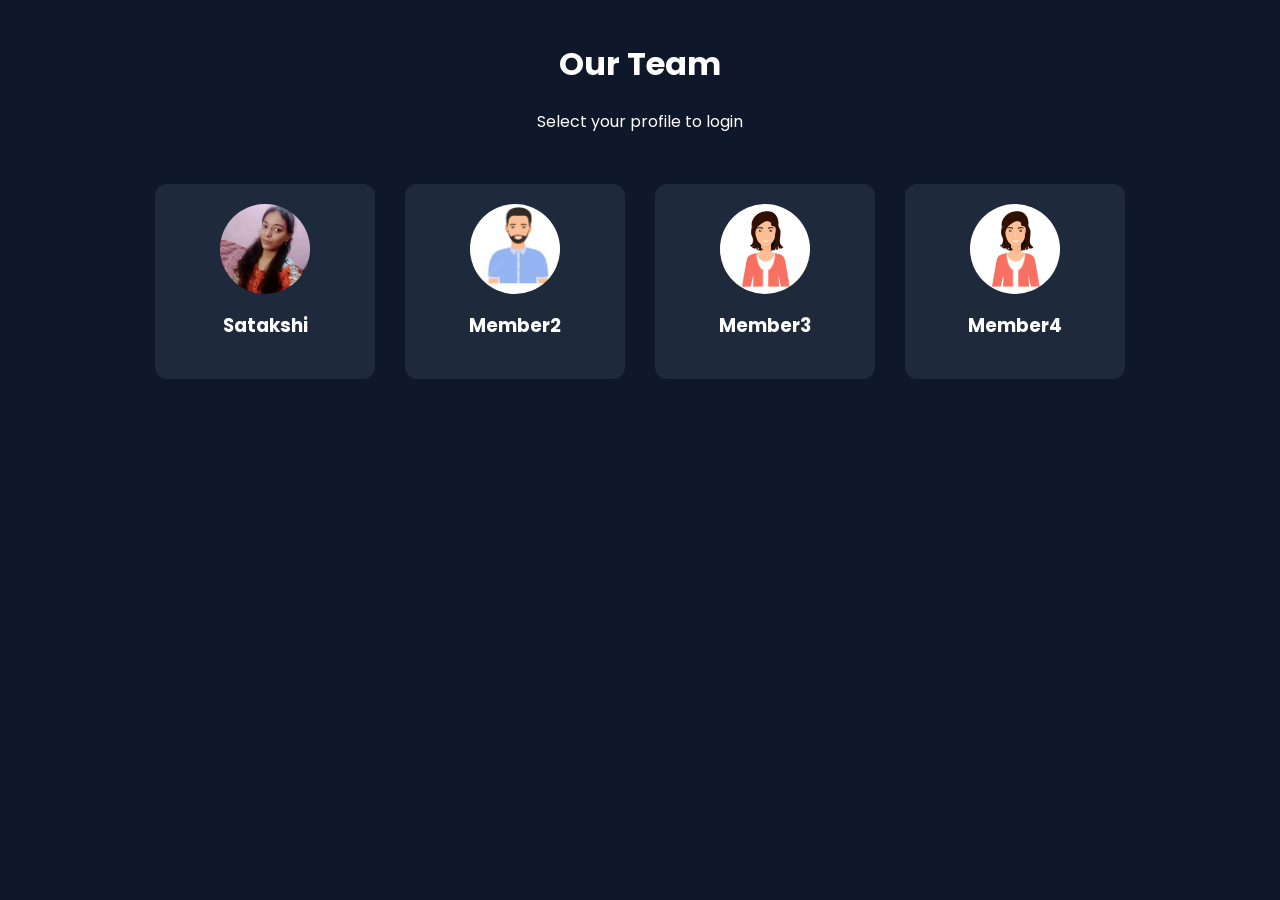
<file: index.html>
<!DOCTYPE html>
<html lang="en">

<head>

<meta charset="UTF-8">
<meta name="viewport" content="width=device-width, initial-scale=1.0">

<title>Team Members</title>

<link href="https://fonts.googleapis.com/css2?family=Poppins:wght@300;400;600&display=swap" rel="stylesheet">

<style>

body{
margin:0;
font-family:Poppins;
background:#0f172a;
color:white;
text-align:center;
}

h1{
margin-top:40px;
}

.team{
display:flex;
flex-wrap:wrap;
justify-content:center;
gap:30px;
margin-top:50px;
}

.member{
background:#1e293b;
padding:20px;
border-radius:12px;
width:180px;
transition:0.3s;
cursor:pointer;
}

.member:hover{
transform:translateY(-8px);
background:#334155;
}

.member img{
width:90px;
height:90px;
border-radius:50%;
object-fit:cover;
}

.member h3{
margin-top:10px;
}

a{
text-decoration:none;
color:white;
}

</style>

</head>

<body>

<h1>Our Team</h1>
<p>Select your profile to login</p>

<div class="team">

<a href="login.html">
<div class="member">
<img src="images/satakshi.jpg">
<h3>Satakshi</h3>
</div>
</a>

<a href="login.html">
<div class="member">
<img src="images/member2.png">
<h3>Member2</h3>
</div>
</a>

<a href="login.html">
<div class="member">
<img src="images/member3.png">
<h3>Member3</h3>
</div>
</a>

<a href="login.html">
<div class="member">
<img src="images/member4.png">
<h3>Member4</h3>
</div>
</a>



</div>

</body>
</html>
</file>
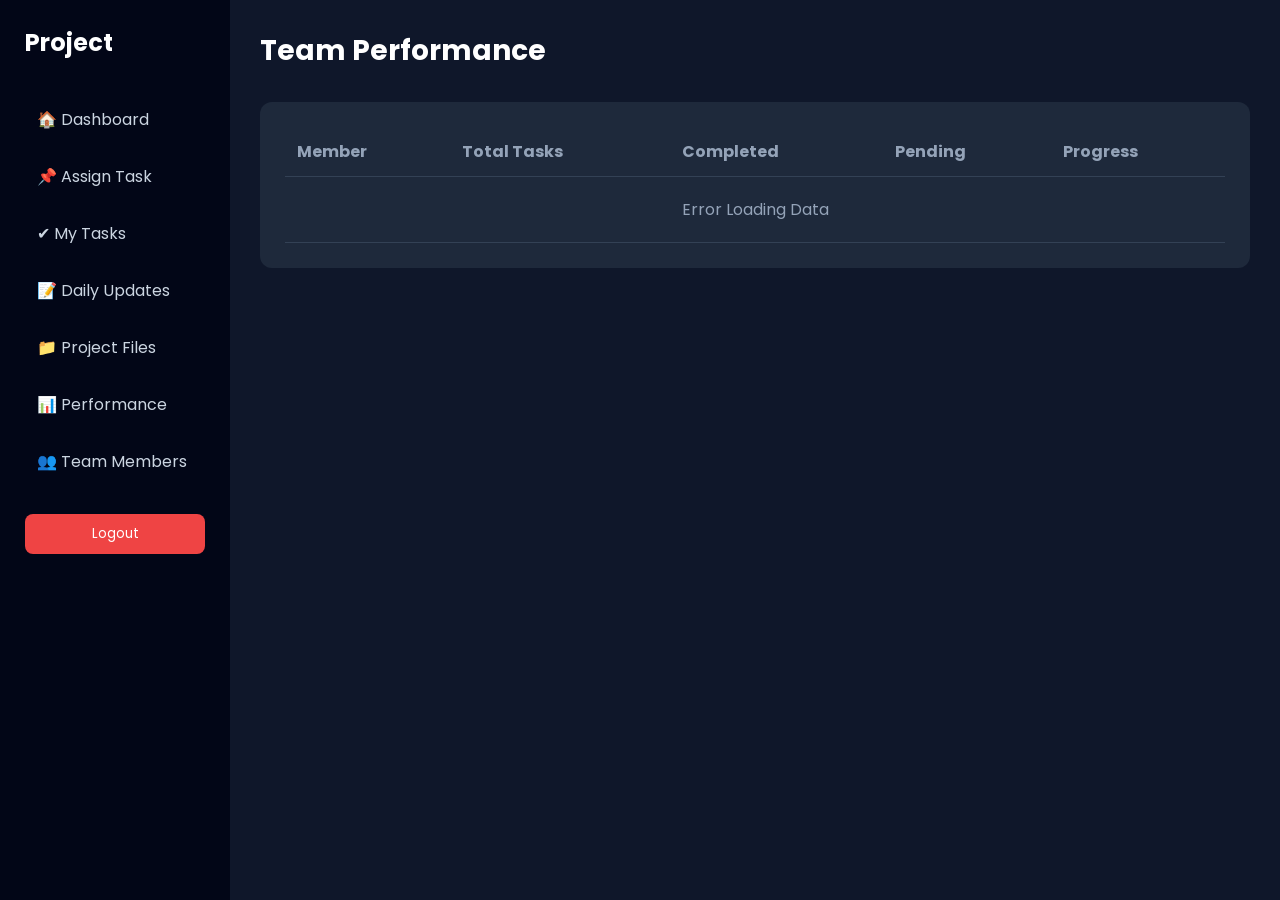
<file: admin_performance.html>
<!DOCTYPE html>
<html>
<head>

<title>Team Performance</title>

<link href="https://fonts.googleapis.com/css2?family=Poppins:wght@300;400;600&display=swap" rel="stylesheet">

<style>

*{
margin:0;
padding:0;
box-sizing:border-box;
font-family:Poppins;
}

body{
display:flex;
background:#0f172a;
color:white;
}

/* SIDEBAR */

.sidebar{
width:230px;
height:100vh;
background:#020617;
padding:25px;
position:fixed;
}

.sidebar h2{
margin-bottom:35px;
}

.sidebar a{
display:block;
padding:12px;
color:#cbd5e1;
text-decoration:none;
margin-bottom:8px;
border-radius:8px;
}

.sidebar a:hover{
background:#1e293b;
color:white;
}

.sidebar button{
margin-top:20px;
width:100%;
padding:10px;
border:none;
border-radius:8px;
background:#ef4444;
color:white;
cursor:pointer;
}

/* MAIN */

.main{
margin-left:230px;
padding:30px;
width:100%;
}

/* HEADER */

.header{
margin-bottom:30px;
}

.header h1{
font-size:28px;
}

/* TABLE */

.table-box{
background:#1e293b;
padding:25px;
border-radius:12px;
}

table{
width:100%;
border-collapse:collapse;
}

th{
text-align:left;
padding:12px;
color:#94a3b8;
border-bottom:1px solid #334155;
}

td{
padding:12px;
border-bottom:1px solid #334155;
}

.progress{
background:#334155;
border-radius:20px;
height:8px;
overflow:hidden;
}

.progress-bar{
height:8px;
background:#22c55e;
}

.no-data{
text-align:center;
padding:20px;
color:#94a3b8;
}

</style>

</head>

<body>

<!-- SIDEBAR -->

<div class="sidebar">

<h2>Project</h2>

<a href="dashboard.html">🏠 Dashboard</a>
<a href="assign_task.html">📌 Assign Task</a>
<a href="my_tasks.html">✔ My Tasks</a>
<a href="daily_update.html">📝 Daily Updates</a>
<a href="project_files.html">📁 Project Files</a>
<a href="admin_performance.html">📊 Performance</a>
<a href="team.html">👥 Team Members</a>

<button onclick="logout()">Logout</button>

</div>


<!-- MAIN -->

<div class="main">

<div class="header">
<h1>Team Performance</h1>
</div>

<div class="table-box">

<table>

<thead>

<tr>
<th>Member</th>
<th>Total Tasks</th>
<th>Completed</th>
<th>Pending</th>
<th>Progress</th>
</tr>

</thead>

<tbody id="performanceList">

<tr>
<td colspan="5" class="no-data">Loading...</td>
</tr>

</tbody>

</table>

</div>

</div>

<script>

var scriptURL="https://script.google.com/macros/s/AKfycbw9BIHeWBwXOfeZ85AevN2RK4JI6y8NDtvZ2gya2LXy2qzl2N71hmLXhl0qJBRPH_R_qQ/exec";


// LOAD PERFORMANCE DATA
var user = localStorage.getItem("username");

fetch(scriptURL+"?action=performance&username="+user)
.then(response => response.json())
.then(data => {

let html=""

if(data.length === 0){

html=`<tr><td colspan="5" class="no-data">No Performance Data Found</td></tr>`

}else{

data.forEach(p=>{

let percent = p.percent || 0

html+=`

<tr>

<td>${p.user}</td>

<td>${p.total}</td>

<td>${p.completed}</td>

<td>${p.pending}</td>

<td>

<div class="progress">
<div class="progress-bar" style="width:${percent}%"></div>
</div>

${percent}%

</td>

</tr>

`

})

}

document.getElementById("performanceList").innerHTML=html

})
.catch(error=>{

document.getElementById("performanceList").innerHTML=
`<tr><td colspan="5" class="no-data">Error Loading Data</td></tr>`

console.error(error)

})


// LOGOUT

function logout(){

var user = localStorage.getItem("username");

if(user){

fetch(scriptURL+"?action=logout&username="+user);

}

localStorage.removeItem("username");

window.location.href="login.html";

}

</script>

</body>
</html>
</file>
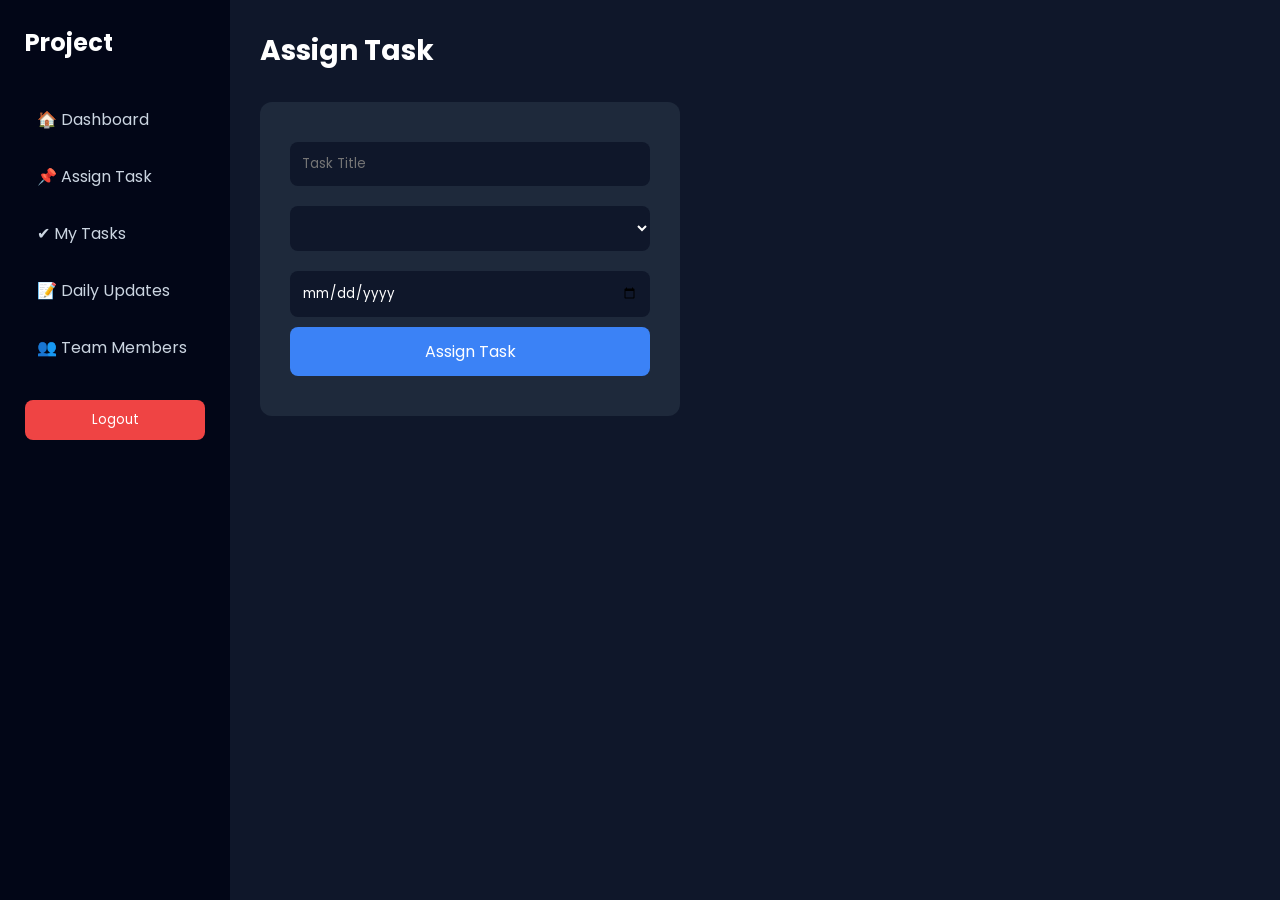
<file: assign_task.html>
<!DOCTYPE html>
<html>
<head>

<title>Assign Task</title>

<link href="https://fonts.googleapis.com/css2?family=Poppins:wght@300;400;600&display=swap" rel="stylesheet">

<style>

*{
margin:0;
padding:0;
box-sizing:border-box;
font-family:Poppins;
}

body{
display:flex;
background:#0f172a;
color:white;
}

/* SIDEBAR */

.sidebar{
width:230px;
height:100vh;
background:#020617;
padding:25px;
position:fixed;
}

.sidebar h2{
margin-bottom:35px;
}

.sidebar a{
display:block;
padding:12px;
color:#cbd5e1;
text-decoration:none;
margin-bottom:8px;
border-radius:8px;
}

.sidebar a:hover{
background:#1e293b;
color:white;
}

.sidebar button{
margin-top:20px;
width:100%;
padding:10px;
border:none;
border-radius:8px;
background:#ef4444;
color:white;
cursor:pointer;
}

/* MAIN */

.main{
margin-left:230px;
padding:30px;
width:100%;
}

/* HEADER */

.header{
margin-bottom:30px;
}

.header h1{
font-size:28px;
}

/* FORM BOX */

.form-box{
background:#1e293b;
padding:30px;
border-radius:12px;
width:420px;
}

.form-box input,
.form-box select{
width:100%;
padding:12px;
margin:10px 0;
border:none;
border-radius:8px;
background:#0f172a;
color:white;
}

.form-box button{
width:100%;
padding:12px;
border:none;
background:#3b82f6;
color:white;
border-radius:8px;
font-size:16px;
cursor:pointer;
}

.form-box button:hover{
background:#2563eb;
}

#msg{
margin-top:10px;
color:#22c55e;
}

</style>

</head>

<body>

<!-- SIDEBAR -->

<div class="sidebar">

<h2>Project</h2>

<a href="dashboard.html">🏠 Dashboard</a>
<a href="assign_task.html">📌 Assign Task</a>
<a href="my_tasks.html">✔ My Tasks</a>
<a href="daily_update.html">📝 Daily Updates</a>
<a href="team.html">👥 Team Members</a>

<button onclick="logout()">Logout</button>

</div>


<!-- MAIN -->

<div class="main">

<div class="header">

<h1>Assign Task</h1>

</div>

<div class="form-box">

<input id="taskTitle" placeholder="Task Title">

<select id="member"></select>

<input type="date" id="deadline">

<button onclick="assignTask()">Assign Task</button>

<p id="msg"></p>

</div>

</div>

<script>

var scriptURL="https://script.google.com/macros/s/AKfycbw9BIHeWBwXOfeZ85AevN2RK4JI6y8NDtvZ2gya2LXy2qzl2N71hmLXhl0qJBRPH_R_qQ/exec";


// LOAD TEAM MEMBERS FROM SHEET

fetch(scriptURL+"?action=members")

.then(res=>res.json())

.then(data=>{

let html=""

data.forEach(m=>{

html+=`<option value="${m.username}">${m.username}</option>`

})

document.getElementById("member").innerHTML=html

})


// ASSIGN TASK

function assignTask(){

var title=document.getElementById("taskTitle").value
var member=document.getElementById("member").value
var deadline=document.getElementById("deadline").value

fetch(scriptURL+"?action=assign&user="+member+"&task="+title+"&due="+deadline)

.then(res=>res.text())

.then(data=>{

document.getElementById("msg").innerHTML="Task Assigned Successfully"

document.getElementById("taskTitle").value=""
document.getElementById("deadline").value=""

})

}


// LOGOUT

function logout(){

var user = localStorage.getItem("username");

if(user){

fetch(scriptURL+"?action=logout&username="+user);

}

localStorage.removeItem("username");

window.location.href="login.html";

}

</script>

</body>
</html>
</file>
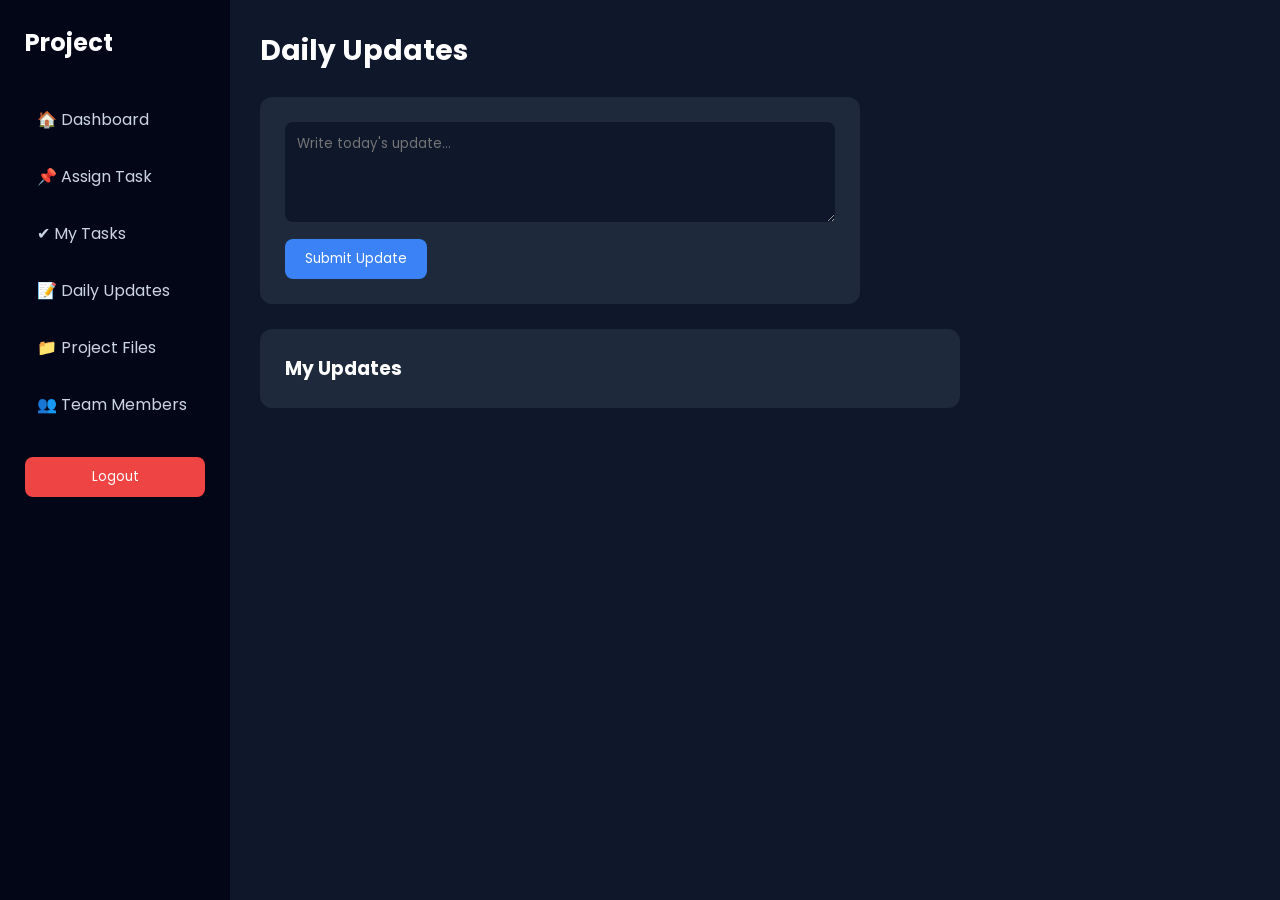
<file: daily_update.html>
<!DOCTYPE html>
<html>
<head>

<title>Daily Updates</title>

<link href="https://fonts.googleapis.com/css2?family=Poppins:wght@300;400;600&display=swap" rel="stylesheet">

<style>

*{
margin:0;
padding:0;
box-sizing:border-box;
font-family:Poppins;
}

body{
display:flex;
background:#0f172a;
color:white;
}

/* SIDEBAR */

.sidebar{
width:230px;
height:100vh;
background:#020617;
padding:25px;
position:fixed;
}

.sidebar h2{
margin-bottom:35px;
}

.sidebar a{
display:block;
padding:12px;
color:#cbd5e1;
text-decoration:none;
margin-bottom:8px;
border-radius:8px;
}

.sidebar a:hover{
background:#1e293b;
color:white;
}

.sidebar button{
margin-top:20px;
width:100%;
padding:10px;
border:none;
border-radius:8px;
background:#ef4444;
color:white;
cursor:pointer;
}

/* MAIN */

.main{
margin-left:230px;
padding:30px;
width:100%;
}

/* HEADER */

.header{
margin-bottom:25px;
}

.header h1{
font-size:28px;
}

/* UPDATE BOX */

.update-box{
background:#1e293b;
padding:25px;
border-radius:12px;
margin-bottom:25px;
max-width:600px;
}

.update-box textarea{
width:100%;
height:100px;
padding:12px;
border:none;
border-radius:8px;
background:#0f172a;
color:white;
margin-bottom:10px;
}

.update-box button{
padding:10px 20px;
border:none;
border-radius:8px;
background:#3b82f6;
color:white;
cursor:pointer;
}

.update-box button:hover{
background:#2563eb;
}

/* UPDATE LIST */

.update-list{
background:#1e293b;
padding:25px;
border-radius:12px;
max-width:700px;
}

.update-item{
padding:10px 0;
border-bottom:1px solid #334155;
}

.time{
font-size:12px;
color:#94a3b8;
margin-top:4px;
}

</style>

</head>

<body>

<!-- SIDEBAR -->

<div class="sidebar">

<h2>Project</h2>

<a href="dashboard.html">🏠 Dashboard</a>
<a href="assign_task.html">📌 Assign Task</a>
<a href="my_tasks.html">✔ My Tasks</a>
<a href="daily_update.html">📝 Daily Updates</a>
<a href="project_files.html">📁 Project Files</a>
<a href="team.html">👥 Team Members</a>

<button onclick="logout()">Logout</button>

</div>


<!-- MAIN -->

<div class="main">

<div class="header">
<h1>Daily Updates</h1>
</div>

<!-- UPDATE FORM -->

<div class="update-box">

<textarea id="updateText" placeholder="Write today's update..."></textarea>

<button onclick="submitUpdate()">Submit Update</button>

<p id="msg"></p>

</div>


<!-- UPDATE HISTORY -->

<div class="update-list">

<h3>My Updates</h3>

<div id="updateList"></div>

</div>

</div>

<script>

var scriptURL="https://script.google.com/macros/s/AKfycbw9BIHeWBwXOfeZ85AevN2RK4JI6y8NDtvZ2gya2LXy2qzl2N71hmLXhl0qJBRPH_R_qQ/exec";

let user = localStorage.getItem("username")


// LOAD UPDATES

function loadUpdates(){

fetch(scriptURL+"?action=updates&username="+user)

.then(res=>res.json())

.then(data=>{

let html=""

data.reverse().forEach(u=>{

html+=`

<div class="update-item">

<div>${u.update}</div>

<div class="time">${u.time}</div>

</div>

`

})

document.getElementById("updateList").innerHTML=html

})

}

loadUpdates()


// SUBMIT UPDATE

function submitUpdate(){

var text=document.getElementById("updateText").value

fetch(scriptURL+"?action=addUpdate&username="+user+"&update="+text)

.then(res=>res.text())

.then(data=>{

document.getElementById("msg").innerHTML="Update saved"

document.getElementById("updateText").value=""

loadUpdates()

})

}


// LOGOUT

function logout(){

var user = localStorage.getItem("username");

if(user){

fetch(scriptURL+"?action=logout&username="+user);

}

localStorage.removeItem("username");

window.location.href="login.html";

}

</script>

</body>
</html>
</file>
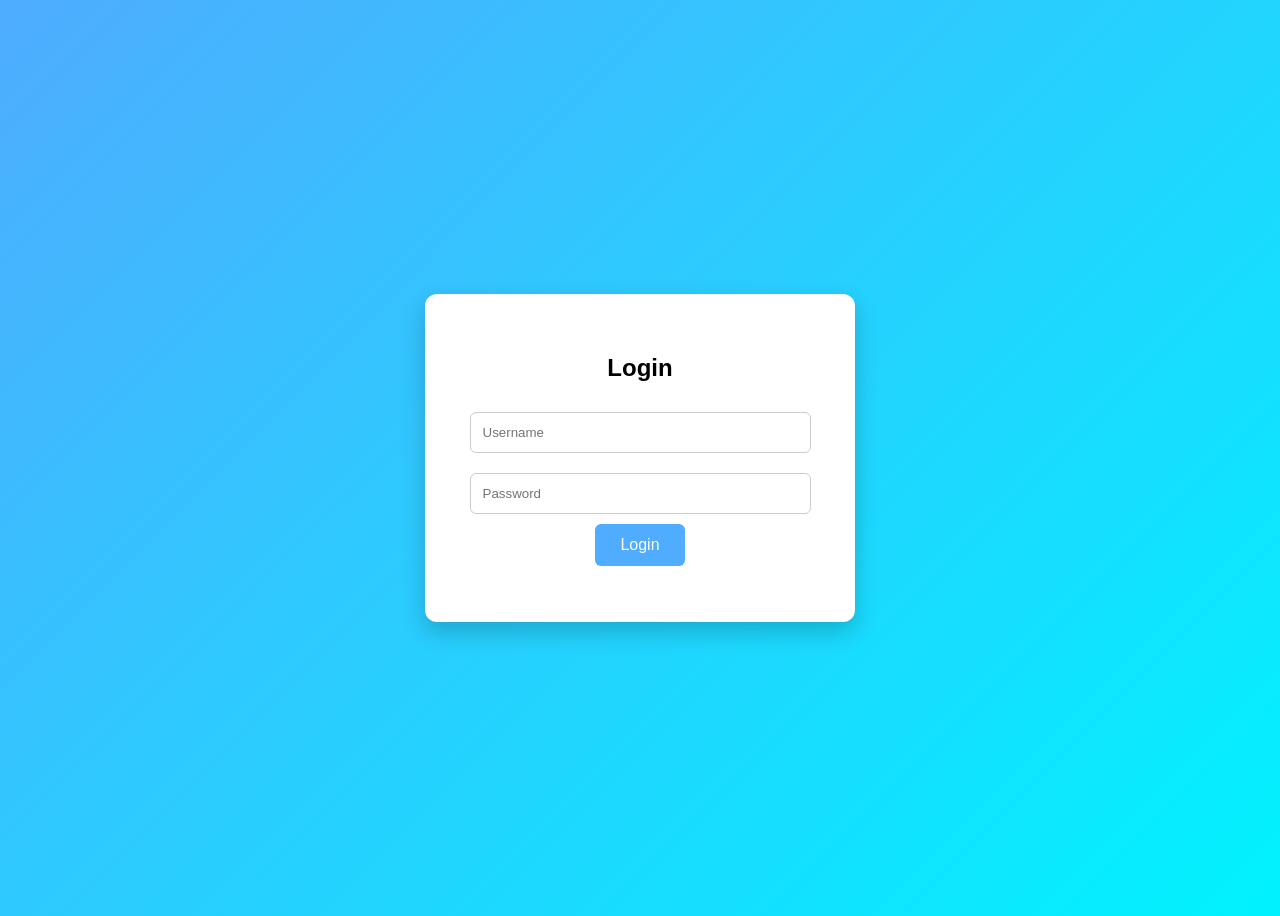
<file: login.html>
<!DOCTYPE html>

<html>
<head>
<title>Login</title>

<style>

body{
font-family:Arial;
background:linear-gradient(135deg,#4facfe,#00f2fe);
height:100vh;
display:flex;
justify-content:center;
align-items:center;
}

.box{
background:white;
padding:40px;
border-radius:12px;
width:350px;
text-align:center;
box-shadow:0 10px 25px rgba(0,0,0,0.2);
}

input{
width:90%;
padding:12px;
margin:10px 0;
border:1px solid #ccc;
border-radius:6px;
}

button{
background:#4facfe;
color:white;
border:none;
padding:12px 25px;
border-radius:6px;
cursor:pointer;
font-size:16px;
}

button:hover{
background:#2c8ef4;
}

</style>

</head>

<body>

<div class="box">

<h2>Login</h2>

<input type="text" id="loginUser" placeholder="Username" autocomplete="off">

<input type="password" id="loginPass" placeholder="Password" autocomplete="new-password">

<button onclick="login()">Login</button>

<p id="msg"></p>

</div>
<script>

var scriptURL="https://script.google.com/macros/s/AKfycbw9BIHeWBwXOfeZ85AevN2RK4JI6y8NDtvZ2gya2LXy2qzl2N71hmLXhl0qJBRPH_R_qQ/exec";

function login(){

var user=document.getElementById("loginUser").value.trim();
var pass=document.getElementById("loginPass").value.trim();

// ADMIN LOGIN
if(user=="admin" && pass=="123"){

document.getElementById("msg").innerHTML="Admin Login Successful 👑";

setTimeout(function(){
window.location.href="dashboard.html";
},1000);

return;
}

// API LOGIN VERIFY
fetch(scriptURL+"?action=login&username="+user+"&password="+pass)

.then(res=>res.text())

.then(data=>{

if(data=="success"){

localStorage.setItem("username",user);

document.getElementById("msg").innerHTML="Login Successful 🎉";



setTimeout(function(){
window.location.href="dashboard.html";
},1000);

}

else{

document.getElementById("msg").innerHTML="Invalid Username or Password ❌";

}

})

.catch(error=>{

document.getElementById("msg").innerHTML="Server Error ❌";

});

}

</script>
</body>
</html>
</file>
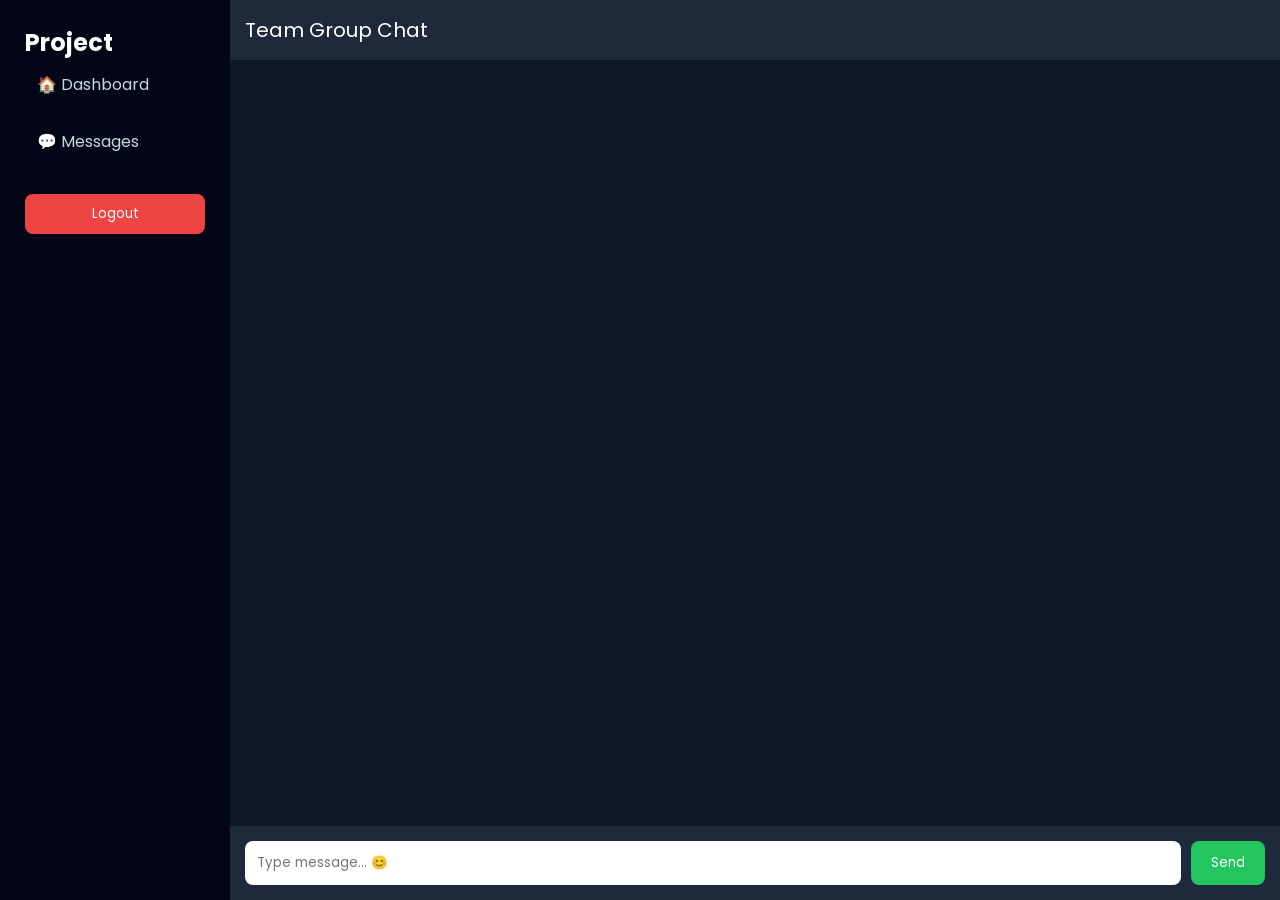
<file: messages.html>
<!DOCTYPE html>
<html>

<head>

<title>Team Chat</title>

<link href="https://fonts.googleapis.com/css2?family=Poppins:wght@300;400;600&display=swap" rel="stylesheet">

<style>

*{
margin:0;
padding:0;
box-sizing:border-box;
font-family:Poppins;
}

body{
display:flex;
background:#0f172a;
color:white;
}

/* SIDEBAR */

.sidebar{
width:230px;
height:100vh;
background:#020617;
padding:25px;
position:fixed;
}

.sidebar a{
display:block;
padding:12px;
color:#cbd5e1;
text-decoration:none;
margin-bottom:8px;
border-radius:8px;
}

.sidebar a:hover{
background:#1e293b;
color:white;
}

.sidebar button{
margin-top:20px;
width:100%;
padding:10px;
border:none;
border-radius:8px;
background:#ef4444;
color:white;
cursor:pointer;
}

/* MAIN */

.main{
margin-left:230px;
width:100%;
display:flex;
flex-direction:column;
height:100vh;
}

/* HEADER */

.header{
background:#1e293b;
padding:15px;
font-size:20px;
}

/* CHAT AREA */

.chat-box{
flex:1;
padding:20px;
overflow-y:auto;
display:flex;
flex-direction:column;
gap:12px;
background-image:url("https://i.imgur.com/6IUBKXG.png");
background-size:cover;
}

/* MESSAGE */

.message{
padding:10px 14px;
border-radius:10px;
max-width:60%;
font-size:14px;
}

.me{
background:#22c55e;
align-self:flex-end;
color:white;
}

.other{
background:#1e293b;
align-self:flex-start;
}

.username{
font-size:11px;
opacity:0.7;
margin-bottom:3px;
}

.time{
font-size:10px;
opacity:0.6;
text-align:right;
margin-top:4px;
}

/* INPUT */

.chat-input{
display:flex;
padding:15px;
background:#1e293b;
}

.chat-input input{
flex:1;
padding:12px;
border:none;
border-radius:8px;
margin-right:10px;
}

.chat-input button{
padding:12px 20px;
border:none;
border-radius:8px;
background:#22c55e;
color:white;
cursor:pointer;
}

/* MESSAGE BADGE */

.badge{
background:#22c55e;
color:white;
font-size:12px;
padding:3px 7px;
border-radius:50px;
margin-left:6px;
display:none;
}

</style>

</head>

<body>

<div class="sidebar">

<h2>Project</h2>

<a href="dashboard.html">🏠 Dashboard</a>

<a href="messages.html">
💬 Messages
<span id="msgCount" class="badge">0</span>
</a>

<button onclick="logout()">Logout</button>

</div>

<div class="main">

<div class="header">
Team Group Chat
</div>

<div class="chat-box" id="chatBox"></div>

<div class="chat-input">

<input id="msg" placeholder="Type message... 😊">

<button onclick="sendMessage()">Send</button>

</div>

</div>

<script>

var scriptURL="https://script.google.com/macros/s/AKfycbw9BIHeWBwXOfeZ85AevN2RK4JI6y8NDtvZ2gya2LXy2qzl2N71hmLXhl0qJBRPH_R_qQ/exec";

var username = localStorage.getItem("username");

var lastMessageTime="";
var unreadCount=0;


// RESET BADGE WHEN CHAT OPEN
localStorage.setItem("unreadMessages",0)
document.getElementById("msgCount").style.display="none"


// ASK NOTIFICATION PERMISSION
if(Notification.permission!=="granted"){
Notification.requestPermission()
}


function loadMessages(){

fetch(scriptURL+"?action=getMessages")

.then(res=>res.json())

.then(data=>{

let html=""

data.forEach(m=>{

let type=m.user===username ? "me":"other"

html+=`

<div class="message ${type}">

<div class="username">${m.user}</div>

<div>${m.message}</div>

<div class="time">${m.time}</div>

</div>

`

})

let box=document.getElementById("chatBox")

box.innerHTML=html

box.scrollTop=box.scrollHeight


// CHECK NEW MESSAGE
if(data.length>0){

let last=data[data.length-1]

if(last.time!=lastMessageTime && last.user!=username){

showNotification(last.user,last.message)

// INCREASE BADGE
unreadCount++

document.getElementById("msgCount").innerText=unreadCount
document.getElementById("msgCount").style.display="inline-block"

// SAVE FOR DASHBOARD
localStorage.setItem("unreadMessages",unreadCount)

}

lastMessageTime=last.time

}

})

}


function sendMessage(){

let msg=document.getElementById("msg").value.trim()

if(msg=="") return

fetch(scriptURL+"?action=sendMessage&username="+username+"&message="+encodeURIComponent(msg))

.then(()=>{

document.getElementById("msg").value=""

loadMessages()

})

}


function showNotification(user,msg){

if(Notification.permission==="granted"){

new Notification(user+" says:",{
body:msg,
icon:"https://cdn-icons-png.flaticon.com/512/733/733585.png"
})

}

}


setInterval(loadMessages,2000)

loadMessages()


document.getElementById("msg").addEventListener("keypress",function(e){

if(e.key==="Enter"){
sendMessage()
}

})


function logout(){

fetch(scriptURL+"?action=logout&username="+username)

localStorage.removeItem("username")

window.location.href="login.html"

}

</script>

</body>
</html>
</file>
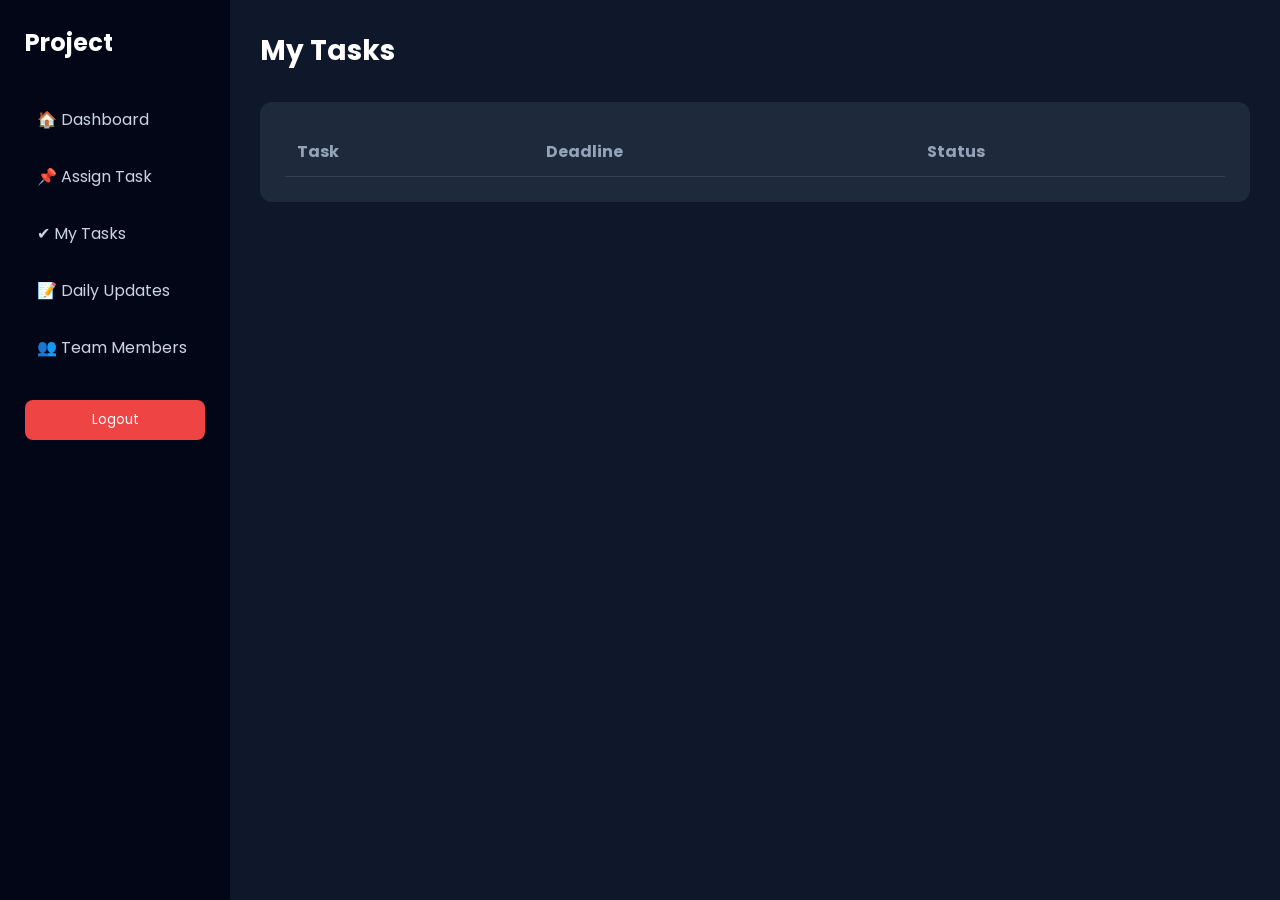
<file: my_tasks.html>
<!DOCTYPE html>
<html>
<head>

<title>My Tasks</title>

<link href="https://fonts.googleapis.com/css2?family=Poppins:wght@300;400;600&display=swap" rel="stylesheet">

<style>

*{
margin:0;
padding:0;
box-sizing:border-box;
font-family:Poppins;
}

body{
display:flex;
background:#0f172a;
color:white;
}

/* SIDEBAR */

.sidebar{
width:230px;
height:100vh;
background:#020617;
padding:25px;
position:fixed;
}

.sidebar h2{
margin-bottom:35px;
}

.sidebar a{
display:block;
padding:12px;
color:#cbd5e1;
text-decoration:none;
margin-bottom:8px;
border-radius:8px;
}

.sidebar a:hover{
background:#1e293b;
color:white;
}

.sidebar button{
margin-top:20px;
width:100%;
padding:10px;
border:none;
border-radius:8px;
background:#ef4444;
color:white;
cursor:pointer;
}

/* MAIN */

.main{
margin-left:230px;
padding:30px;
width:100%;
}

/* HEADER */

.header{
margin-bottom:30px;
}

.header h1{
font-size:28px;
}

/* TASK TABLE */

.task-box{
background:#1e293b;
padding:25px;
border-radius:12px;
}

table{
width:100%;
border-collapse:collapse;
}

th{
text-align:left;
padding:12px;
color:#94a3b8;
border-bottom:1px solid #334155;
}

td{
padding:12px;
border-bottom:1px solid #334155;
}

.status{
padding:5px 10px;
border-radius:20px;
font-size:12px;
}

.pending{
background:#f59e0b;
}

.complete{
background:#22c55e;
}

</style>

</head>

<body>

<!-- SIDEBAR -->

<div class="sidebar">

<h2>Project</h2>

<a href="dashboard.html">🏠 Dashboard</a>
<a href="assign_task.html">📌 Assign Task</a>
<a href="my_tasks.html">✔ My Tasks</a>
<a href="daily_update.html">📝 Daily Updates</a>
<a href="team.html">👥 Team Members</a>

<button onclick="logout()">Logout</button>

</div>


<!-- MAIN -->

<div class="main">

<div class="header">

<h1>My Tasks</h1>

</div>

<div class="task-box">

<table>

<thead>

<tr>
<th>Task</th>
<th>Deadline</th>
<th>Status</th>
</tr>

</thead>

<tbody id="taskList">

</tbody>

</table>

</div>

</div>

<script>

var scriptURL="https://script.google.com/macros/s/AKfycbw9BIHeWBwXOfeZ85AevN2RK4JI6y8NDtvZ2gya2LXy2qzl2N71hmLXhl0qJBRPH_R_qQ/exec";

let user = localStorage.getItem("username")


// LOAD TASKS

fetch(scriptURL+"?action=tasks&username="+user)

.then(res=>res.json())

.then(data=>{

let html=""

data.forEach(t=>{

let statusClass = t.status=="Complete" ? "complete" : "pending"

html+=`

<tr>

<td>${t.task}</td>

<td>${t.due}</td>

<td><span class="status ${statusClass}">${t.status}</span></td>

</tr>

`

})

document.getElementById("taskList").innerHTML=html

})


// LOGOUT

function logout(){

var user = localStorage.getItem("username");

if(user){

fetch(scriptURL+"?action=logout&username="+user);

}

localStorage.removeItem("username");

window.location.href="login.html";

}

</script>

</body>
</html>
</file>
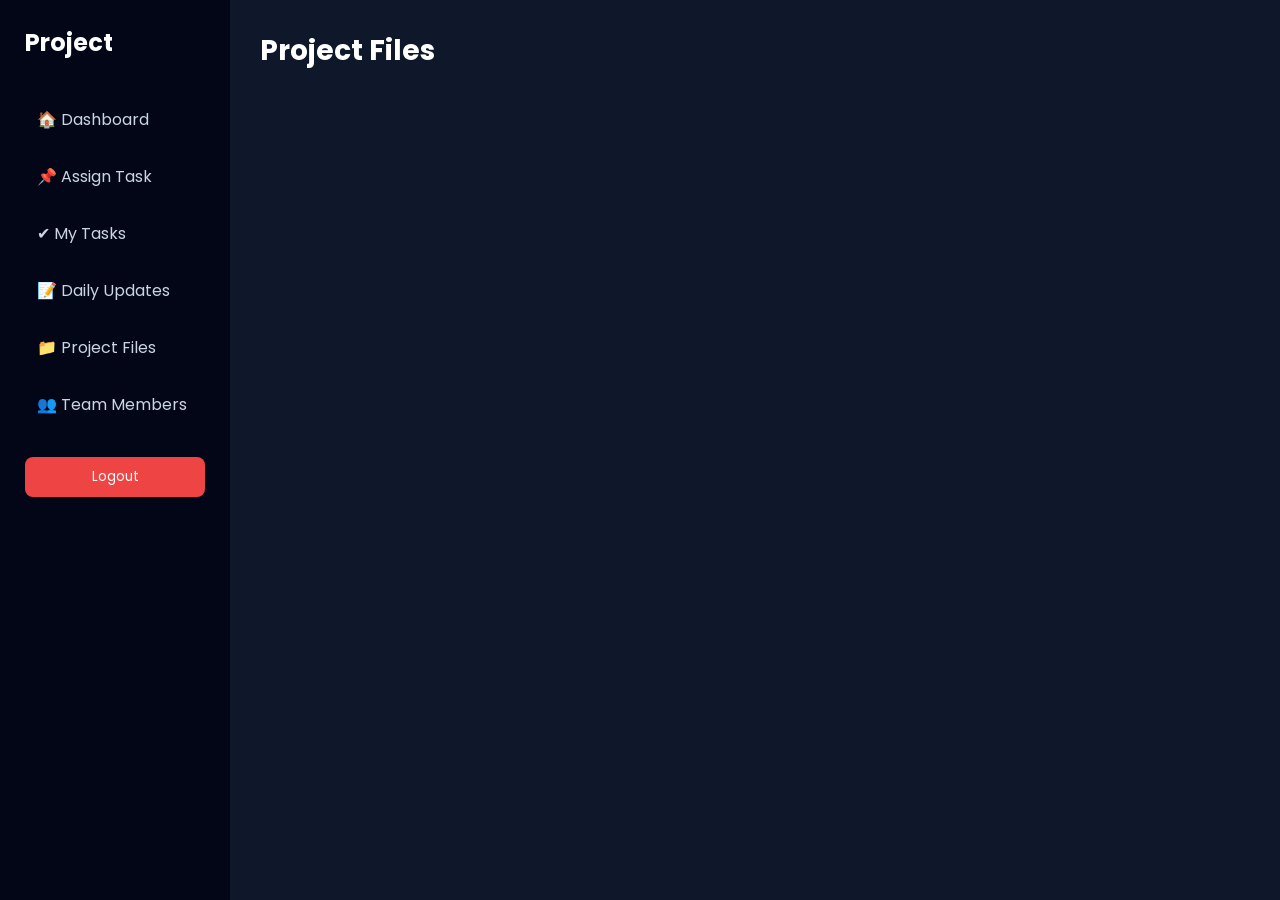
<file: project_files.html>
<!DOCTYPE html>
<html>
<head>

<title>Project Files</title>

<link href="https://fonts.googleapis.com/css2?family=Poppins:wght@300;400;600&display=swap" rel="stylesheet">

<style>

*{
margin:0;
padding:0;
box-sizing:border-box;
font-family:Poppins;
}

body{
display:flex;
background:#0f172a;
color:white;
}

/* SIDEBAR */

.sidebar{
width:230px;
height:100vh;
background:#020617;
padding:25px;
position:fixed;
}

.sidebar h2{
margin-bottom:35px;
}

.sidebar a{
display:block;
padding:12px;
color:#cbd5e1;
text-decoration:none;
margin-bottom:8px;
border-radius:8px;
}

.sidebar a:hover{
background:#1e293b;
color:white;
}

.sidebar button{
margin-top:20px;
width:100%;
padding:10px;
border:none;
border-radius:8px;
background:#ef4444;
color:white;
cursor:pointer;
}

/* MAIN */

.main{
margin-left:230px;
padding:30px;
width:100%;
}

/* HEADER */

.header{
margin-bottom:30px;
}

.header h1{
font-size:28px;
}

/* FILE GRID */

.file-grid{
display:grid;
grid-template-columns:repeat(4,1fr);
gap:20px;
}

.file-card{
background:#1e293b;
padding:20px;
border-radius:12px;
text-align:center;
transition:0.3s;
}

.file-card:hover{
transform:translateY(-5px);
background:#334155;
}

.file-card a{
color:white;
text-decoration:none;
}

.file-icon{
font-size:35px;
margin-bottom:10px;
}

.file-size{
font-size:12px;
color:#94a3b8;
margin-top:5px;
}

</style>

</head>

<body>

<!-- SIDEBAR -->

<div class="sidebar">

<h2>Project</h2>

<a href="dashboard.html">🏠 Dashboard</a>
<a href="assign_task.html">📌 Assign Task</a>
<a href="my_tasks.html">✔ My Tasks</a>
<a href="daily_update.html">📝 Daily Updates</a>
<a href="project_files.html">📁 Project Files</a>
<a href="team.html">👥 Team Members</a>

<button onclick="logout()">Logout</button>

</div>

<!-- MAIN -->

<div class="main">

<div class="header">
<h1>Project Files</h1>
</div>

<div class="file-grid" id="fileList"></div>

</div>

<script>

var scriptURL="https://script.google.com/macros/s/AKfycbw9BIHeWBwXOfeZ85AevN2RK4JI6y8NDtvZ2gya2LXy2qzl2N71hmLXhl0qJBRPH_R_qQ/exec";

let user = localStorage.getItem("username")


// LOAD FILES FROM SHEET

fetch(scriptURL+"?action=files&username="+user)

.then(res=>res.json())

.then(data=>{

let html=""

data.forEach(f=>{

html+=`

<div class="file-card">

<a href="${f.link}" target="_blank">

<div class="file-icon">📄</div>

<div>${f.name}</div>

<div class="file-size">${f.size}</div>

</a>

</div>

`

})

document.getElementById("fileList").innerHTML=html

})


// LOGOUT

function logout(){

var user = localStorage.getItem("username");

if(user){

fetch(scriptURL+"?action=logout&username="+user);

}

localStorage.removeItem("username");

window.location.href="login.html";

}

</script>

</body>
</html>
</file>
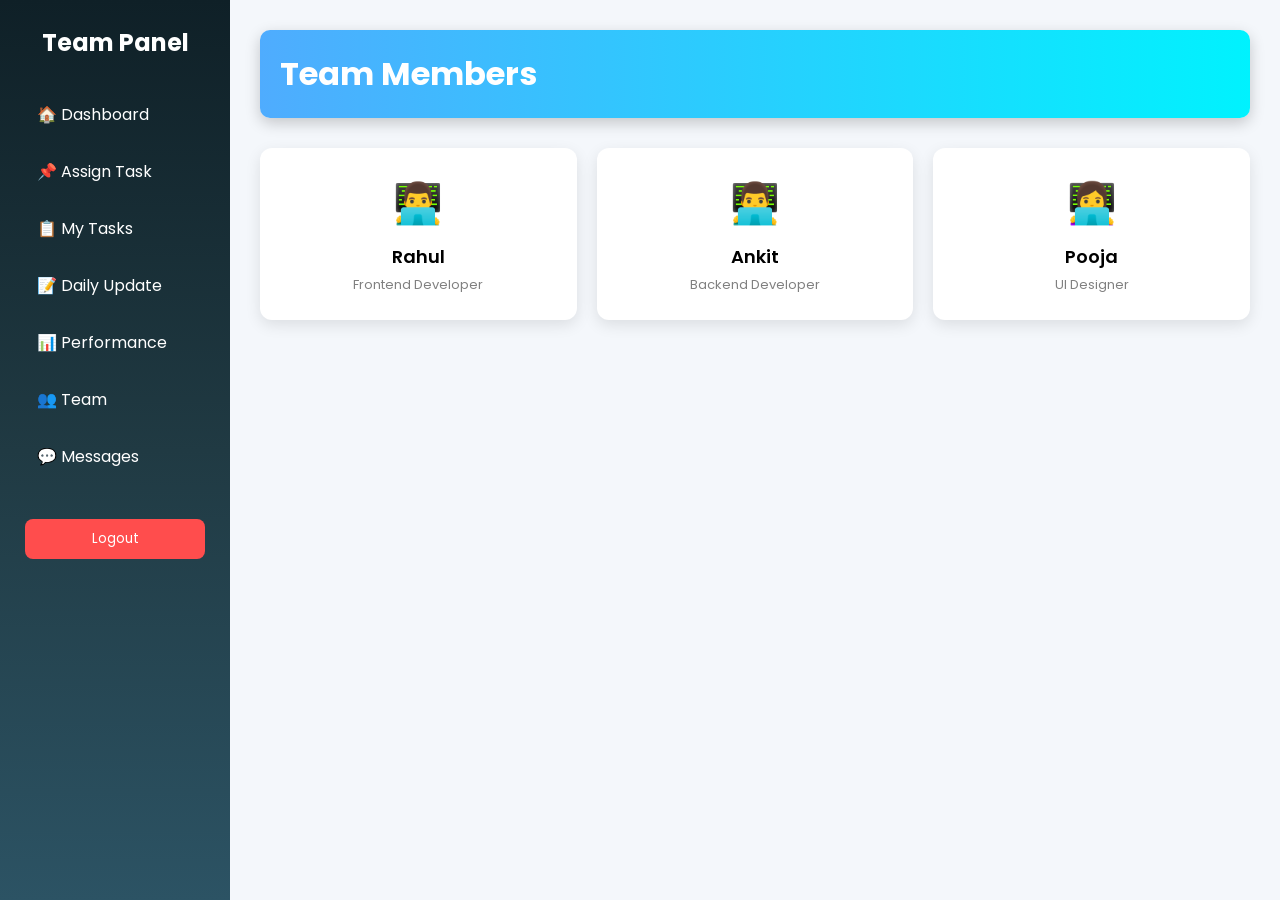
<file: team.html>
<!DOCTYPE html>
<html>

<head>

<title>Team</title>

<link href="https://fonts.googleapis.com/css2?family=Poppins:wght@300;400;600&display=swap" rel="stylesheet">

<style>

*{
margin:0;
padding:0;
box-sizing:border-box;
font-family:Poppins;
}

body{
display:flex;
background:#f4f7fb;
}

/* SIDEBAR */

.sidebar{
width:230px;
height:100vh;
background:linear-gradient(180deg,#0f2027,#203a43,#2c5364);
color:white;
position:fixed;
padding:25px;
}

.sidebar h2{
margin-bottom:30px;
text-align:center;
}

.sidebar a{
display:block;
color:white;
text-decoration:none;
padding:12px;
margin:8px 0;
border-radius:8px;
transition:0.3s;
}

.sidebar a:hover{
background:rgba(255,255,255,0.15);
padding-left:18px;
}

.sidebar button{
margin-top:30px;
width:100%;
padding:10px;
border:none;
border-radius:8px;
background:#ff4d4d;
color:white;
cursor:pointer;
}

/* MAIN */

.main{
margin-left:230px;
padding:30px;
width:100%;
}

/* HEADER */

.header{
background:linear-gradient(90deg,#4facfe,#00f2fe);
padding:20px;
border-radius:10px;
color:white;
margin-bottom:30px;
box-shadow:0 5px 15px rgba(0,0,0,0.2);
}

/* TEAM GRID */

.team-grid{
display:grid;
grid-template-columns:repeat(auto-fit,minmax(200px,1fr));
gap:20px;
}

.member{
background:white;
padding:25px;
border-radius:12px;
text-align:center;
box-shadow:0 5px 15px rgba(0,0,0,0.1);
transition:0.3s;
}

.member:hover{
transform:translateY(-5px);
box-shadow:0 10px 25px rgba(0,0,0,0.15);
}

.avatar{
font-size:40px;
margin-bottom:10px;
}

.name{
font-weight:600;
font-size:18px;
}

.role{
font-size:13px;
color:gray;
margin-top:5px;
}

.badge{
background:#22c55e;
color:white;
font-size:12px;
padding:3px 8px;
border-radius:50px;
margin-left:6px;
display:none;
}

</style>

</head>

<body>

<!-- SIDEBAR -->

<div class="sidebar">

<h2>Team Panel</h2>

<a href="dashboard.html">🏠 Dashboard</a>
<a href="assign_task.html">📌 Assign Task</a>
<a href="my_tasks.html">📋 My Tasks</a>
<a href="daily_update.html">📝 Daily Update</a>
<a href="admin_performance.html">📊 Performance</a>
<a href="team.html">👥 Team</a>
<a href="messages.html">
💬 Messages 
<span id="msgCount" class="badge">0</span>
</a>

<button onclick="logout()">Logout</button>

</div>


<!-- MAIN -->

<div class="main">

<div class="header">
<h1>Team Members</h1>
</div>

<div class="team-grid">

<div class="member">
<div class="avatar">👨‍💻</div>
<div class="name">Rahul</div>
<div class="role">Frontend Developer</div>
</div>

<div class="member">
<div class="avatar">👨‍💻</div>
<div class="name">Ankit</div>
<div class="role">Backend Developer</div>
</div>

<div class="member">
<div class="avatar">👩‍💻</div>
<div class="name">Pooja</div>
<div class="role">UI Designer</div>
</div>

</div>

</div>

<script>

var scriptURL="https://script.google.com/macros/s/AKfycbw9BIHeWBwXOfeZ85AevN2RK4JI6y8NDtvZ2gya2LXy2qzl2N71hmLXhl0qJBRPH_R_qQ/exec";

function logout(){

var user = localStorage.getItem("username");

if(user){

fetch(scriptURL+"?action=logout&username="+user);

}

localStorage.removeItem("username");

window.location.href="login.html";

var scriptURL="https://script.google.com/macros/s/AKfycbw9BIHeWBwXOfeZ85AevN2RK4JI6y8NDtvZ2gya2LXy2qzl2N71hmLXhl0qJBRPH_R_qQ/exec";

var username = localStorage.getItem("username");

var lastSeenTime = localStorage.getItem("lastSeenTime") || "";


function checkMessages(){

fetch(scriptURL+"?action=getMessages")

.then(res=>res.json())

.then(data=>{

if(data.length==0) return

let last=data[data.length-1]

if(last.user!=username){

if(last.time!=lastSeenTime){

document.getElementById("msgCount").style.display="inline-block"
document.getElementById("msgCount").innerText="1"

}

}

})

}

checkMessages()

setInterval(checkMessages,5000)

}

</script>

</body>
</html>
</file>
